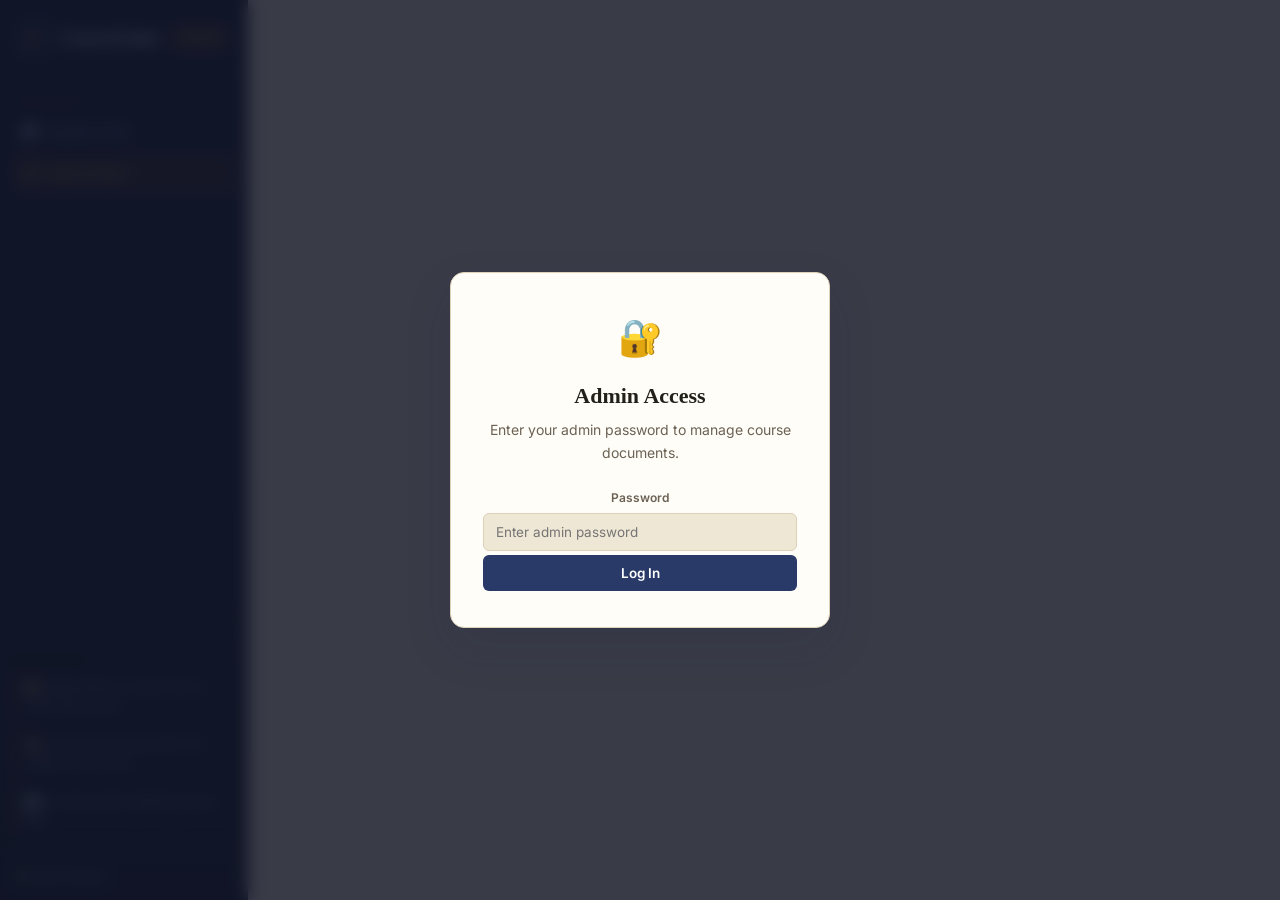
<file: frontend/admin.html>
<!doctype html>
<html lang="en">
  <head>
    <meta charset="UTF-8" />
    <meta name="viewport" content="width=device-width, initial-scale=1.0" />
    <title>CourseGenie — Admin</title>
    <script>
      window.APP_CONFIG = {
        BACKEND_URL: "https://ihelp-backend-tkte.onrender.com",
      };
    </script>
    <link rel="preconnect" href="https://fonts.googleapis.com" />
    <link rel="preconnect" href="https://fonts.gstatic.com" crossorigin />
    <link
      href="https://fonts.googleapis.com/css2?family=Inter:wght@400;500;600;700&display=swap"
      rel="stylesheet"
    />
    <link rel="stylesheet" href="css/style.css" />
  </head>
  <body class="admin-page">
    <!-- ── SIDEBAR ────────────────────────────────────────────────── -->
    <aside class="sidebar">
      <div class="sidebar-header">
        <div class="logo">
          <span class="logo-icon">🎓</span>
          <span class="logo-text">CourseGenie</span>
        </div>
        <div class="iitm-badge">IITM BS</div>
      </div>

      <div class="sidebar-section">
        <div class="sidebar-label">Navigation</div>
        <a href="/" class="sidebar-link">
          <svg
            xmlns="http://www.w3.org/2000/svg"
            width="16"
            height="16"
            fill="currentColor"
            viewBox="0 0 16 16"
          >
            <path
              d="M0 2a2 2 0 0 1 2-2h12a2 2 0 0 1 2 2v8a2 2 0 0 1-2 2H4.414a1 1 0 0 0-.707.293L.854 15.146A.5.5 0 0 1 0 14.793z"
            />
          </svg>
          Student Chat
        </a>
        <a href="/admin" class="sidebar-link active">
          <svg
            xmlns="http://www.w3.org/2000/svg"
            width="16"
            height="16"
            fill="currentColor"
            viewBox="0 0 16 16"
          >
            <path
              d="M8 4.754a3.246 3.246 0 1 0 0 6.492 3.246 3.246 0 0 0 0-6.492M5.754 8a2.246 2.246 0 1 1 4.492 0 2.246 2.246 0 0 1-4.492 0"
            />
            <path
              d="M9.796 1.343c-.527-1.79-3.065-1.79-3.592 0l-.094.319a.873.873 0 0 1-1.255.52l-.292-.16c-1.64-.892-3.433.902-2.54 2.541l.159.292a.873.873 0 0 1-.52 1.255l-.319.094c-1.79.527-1.79 3.065 0 3.592l.319.094a.873.873 0 0 1 .52 1.255l-.16.292c-.892 1.64.901 3.434 2.541 2.54l.292-.159a.873.873 0 0 1 1.255.52l.094.319c.527 1.79 3.065 1.79 3.592 0l.094-.319a.873.873 0 0 1 1.255-.52l.292.16c1.64.892 3.433-.902 2.54-2.541l-.159-.292a.873.873 0 0 1 .52-1.255l.319-.094c1.79-.527 1.79-3.065 0-3.592l-.319-.094a.873.873 0 0 1-.52-1.255l.16-.292c.893-1.64-.902-3.433-2.541-2.54l-.292.159a.873.873 0 0 1-1.255-.52zm-2.633.283c.246-.835 1.428-.835 1.674 0l.094.319a1.873 1.873 0 0 0 2.693 1.115l.291-.16c.764-.415 1.6.42 1.184 1.185l-.159.292a1.873 1.873 0 0 0 1.116 2.692l.318.094c.835.246.835 1.428 0 1.674l-.319.094a1.873 1.873 0 0 0-1.115 2.693l.16.291c.415.764-.42 1.6-1.185 1.184l-.291-.159a1.873 1.873 0 0 0-2.693 1.116l-.094.318c-.246.835-1.428.835-1.674 0l-.094-.319a1.873 1.873 0 0 0-2.692-1.115l-.292.16c-.764.415-1.6-.42-1.184-1.185l.159-.291A1.873 1.873 0 0 0 1.945 8.93l-.319-.094c-.835-.246-.835-1.428 0-1.674l.319-.094A1.873 1.873 0 0 0 3.06 4.377l-.16-.292c-.415-.764.42-1.6 1.185-1.184l.292.159a1.873 1.873 0 0 0 2.692-1.115z"
            />
          </svg>
          Admin Panel
        </a>
      </div>

      <div class="sidebar-section sidebar-tips">
        <div class="sidebar-label">Admin Tips</div>
        <div class="tip-item">
          📁 Upload PDFs or paste links to index documents
        </div>
        <div class="tip-item">
          🏷️ Use "Force course name" for single-course docs
        </div>
        <div class="tip-item">🔄 Re-index after updating source files</div>
      </div>

      <div class="sidebar-footer">
        <div class="status-dot online"></div>
        <span>Admin Mode</span>
      </div>
    </aside>

    <!-- ── MAIN CONTENT ───────────────────────────────────────────── -->
    <main class="admin-main">
      <!-- ── LOGIN WALL ─────────────────────────────────────────────────────────── -->
      <div class="admin-login-overlay" id="loginOverlay">
        <div class="login-card">
          <div class="login-icon">🔐</div>
          <h2>Admin Access</h2>
          <p>Enter your admin password to manage course documents.</p>
          <div class="field">
            <label>Password</label>
            <input
              type="password"
              id="adminPassword"
              placeholder="Enter admin password"
              autocomplete="current-password"
            />
          </div>
          <button id="loginBtn" class="btn-primary btn-full">Log In</button>
          <div id="loginError" class="error-msg hidden"></div>
        </div>
      </div>

      <!-- ── ADMIN CONTENT ──────────────────────────────────────────────────────── -->
      <div id="adminContent" class="hidden">
        <div class="admin-header">
          <div>
            <h1 class="admin-title">Document Manager</h1>
            <p class="admin-subtitle">
              Upload and manage course documents for the AI assistant
            </p>
          </div>
          <button class="btn-ghost" id="logoutBtn">Log out</button>
        </div>

        <!-- Stats row -->
        <div class="stats-row" id="statsRow">
          <div class="stat-card">
            <div class="stat-value" id="statSources">—</div>
            <div class="stat-label">Sources indexed</div>
          </div>
          <div class="stat-card">
            <div class="stat-value" id="statChunks">—</div>
            <div class="stat-label">Total chunks</div>
          </div>
          <div class="stat-card">
            <div class="stat-value" id="statCourses">—</div>
            <div class="stat-label">Courses detected</div>
          </div>
        </div>

        <!-- Upload PDF -->
        <div class="admin-card">
          <div class="card-header">
            <div class="card-icon">📄</div>
            <div>
              <h3>Upload PDF</h3>
              <p>Upload a grading document, handbook, or policy PDF</p>
            </div>
          </div>

          <div class="drop-zone" id="dropZone">
            <div class="drop-zone-icon">📁</div>
            <div class="drop-zone-text">
              Drag & drop a PDF here, or <span class="link-text">browse</span>
            </div>
            <input type="file" id="pdfFile" accept="application/pdf" hidden />
            <div id="selectedFileName" class="selected-file hidden"></div>
          </div>

          <div class="form-grid">
            <div class="field">
              <label
                >Source name
                <span class="optional"
                  >(leave blank to use filename)</span
                ></label
              >
              <input
                type="text"
                id="pdfSourceName"
                placeholder="e.g. Grading Document 2026"
              />
            </div>
            <div class="field">
              <label>Topic tag <span class="optional">(optional)</span></label>
              <input
                type="text"
                id="pdfTopic"
                placeholder="grading / deadlines / handbook"
              />
            </div>
            <div class="field full-width">
              <label
                >Force single course name
                <span class="optional"
                  >(leave blank to auto-detect multiple courses)</span
                ></label
              >
              <input
                type="text"
                id="pdfCourseName"
                placeholder="e.g. Business Analytics (Diploma in DS)"
              />
            </div>
          </div>

          <div class="card-actions">
            <button id="uploadPdfBtn" class="btn-primary">
              <svg
                xmlns="http://www.w3.org/2000/svg"
                width="16"
                height="16"
                fill="currentColor"
                viewBox="0 0 16 16"
              >
                <path
                  d="M.5 9.9a.5.5 0 0 1 .5.5v2.5a1 1 0 0 0 1 1h12a1 1 0 0 0 1-1v-2.5a.5.5 0 0 1 1 0v2.5a2 2 0 0 1-2 2H2a2 2 0 0 1-2-2v-2.5a.5.5 0 0 1 .5-.5"
                />
                <path
                  d="M7.646 1.146a.5.5 0 0 1 .708 0l3 3a.5.5 0 0 1-.708.708L8.5 2.707V11.5a.5.5 0 0 1-1 0V2.707L5.354 4.854a.5.5 0 1 1-.708-.708z"
                />
              </svg>
              Upload & Index
            </button>
            <div id="uploadProgress" class="progress-bar hidden">
              <div class="progress-fill" id="uploadProgressFill"></div>
            </div>
          </div>
          <div id="uploadStatus" class="status-toast hidden"></div>
        </div>

        <!-- Add Link -->
        <div class="admin-card">
          <div class="card-header">
            <div class="card-icon">🔗</div>
            <div>
              <h3>Add Link</h3>
              <p>Index a PDF URL or webpage directly</p>
            </div>
          </div>

          <div class="form-grid">
            <div class="field full-width">
              <label>URL</label>
              <input type="url" id="linkUrl" placeholder="https://..." />
            </div>
            <div class="field">
              <label>Content type</label>
              <select id="linkType">
                <option value="webpage">Webpage</option>
                <option value="pdf">Direct PDF link</option>
              </select>
            </div>
            <div class="field">
              <label
                >Source name <span class="optional">(optional)</span></label
              >
              <input
                type="text"
                id="linkSourceName"
                placeholder="e.g. Course Handbook"
              />
            </div>
            <div class="field">
              <label>Topic tag <span class="optional">(optional)</span></label>
              <input type="text" id="linkTopic" placeholder="grading" />
            </div>
            <div class="field full-width">
              <label
                >Force course name
                <span class="optional">(optional)</span></label
              >
              <input
                type="text"
                id="linkCourseName"
                placeholder="leave blank to auto-detect"
              />
            </div>
          </div>

          <div class="card-actions">
            <button id="addLinkBtn" class="btn-primary">
              <svg
                xmlns="http://www.w3.org/2000/svg"
                width="16"
                height="16"
                fill="currentColor"
                viewBox="0 0 16 16"
              >
                <path
                  d="M6.354 5.5H4a3 3 0 0 0 0 6h3a3 3 0 0 0 2.83-4H9q-.13 0-.25.031A2 2 0 0 1 7 9H4a2 2 0 1 1 0-4h1.535c.218-.376.495-.714.82-1z"
                />
                <path
                  d="M9 5.5a3 3 0 0 0-2.83 4h1.098A2 2 0 0 1 9 6.5h3a2 2 0 1 1 0 4h-1.535a4 4 0 0 1-.82 1H12a3 3 0 1 0 0-6z"
                />
              </svg>
              Fetch & Index
            </button>
          </div>
          <div id="linkStatus" class="status-toast hidden"></div>
        </div>

        <!-- Sources table -->
        <div class="admin-card">
          <div class="card-header">
            <div class="card-icon">📚</div>
            <div>
              <h3>Indexed Sources</h3>
              <p>All documents currently available to the chatbot</p>
            </div>
            <button class="btn-ghost btn-sm" id="refreshSourcesBtn">
              ↻ Refresh
            </button>
          </div>

          <div id="sourcesContainer">
            <div class="empty-state" id="sourcesEmpty">
              <div class="empty-icon">📭</div>
              <div>No documents indexed yet</div>
              <div class="empty-sub">
                Upload a PDF or add a link above to get started
              </div>
            </div>
            <table
              class="sources-table"
              id="sourcesTable"
              style="display: none"
            >
              <thead>
                <tr>
                  <th>Source</th>
                  <th>Type</th>
                  <th>Course(s)</th>
                  <th>Chunks</th>
                  <th>Last Indexed</th>
                  <th></th>
                </tr>
              </thead>
              <tbody id="sourcesTableBody"></tbody>
            </table>
          </div>
          <div id="sourcesStatus" class="status-toast hidden"></div>
        </div>
      </div>
      <!-- /adminContent -->
    </main>

    <!-- Toast notifications container -->
    <div id="toastContainer" class="toast-container"></div>

    <script src="js/admin.js"></script>
  </body>
</html>
</file>
<file: frontend/css/style.css>
/* ── Design tokens ────────────────────────────────────────────────────────── */
:root {
  --paper: #f6f1e6;
  --paper-2: #fffdf7;
  --sidebar: #1b2440;
  --sidebar-2: #232f54;
  --panel: rgba(255, 253, 247, 0.86);
  --panel-2: #efe7d5;
  --rule: #ddd2b8;
  --rule-2: #e8ded0;

  --ink: #23201a;
  --ink-dim: #6b6154;
  --ink-faint: #a89c85;
  --ink-on-dark: #eef1fb;
  --ink-on-dark-dim: #9aa3c4;

  --navy: #2a3a68;
  --navy-2: #3c4f85;
  --navy-glow: rgba(42, 58, 104, 0.22);
  --navy-dim: rgba(42, 58, 104, 0.08);

  --marigold: #c17d24;
  --marigold-dim: rgba(193, 125, 36, 0.12);

  --success: #3f7d52;
  --warn: #c17d24;
  --danger: #ad4438;
  --info: #3a6ea5;

  --success-bg: rgba(63, 125, 82, 0.1);
  --warn-bg: rgba(193, 125, 36, 0.1);
  --danger-bg: rgba(173, 68, 56, 0.1);

  --radius-sm: 6px;
  --radius: 10px;
  --radius-lg: 14px;

  --shadow: 0 20px 48px rgba(27, 36, 64, 0.12);
  --shadow-sm: 0 6px 18px rgba(27, 36, 64, 0.08);

  --serif: "Fraunces", "Iowan Old Style", "Palatino Linotype", serif;
  --sans: "Inter", -apple-system, BlinkMacSystemFont, "Segoe UI", sans-serif;
}

/* ── Reset ────────────────────────────────────────────────────────────────── */
*,
*::before,
*::after {
  box-sizing: border-box;
  margin: 0;
  padding: 0;
}

html,
body {
  height: 100%;
  font-family: var(--sans);
  background:
    radial-gradient(
      circle at 92% -4%,
      rgba(42, 58, 104, 0.07),
      transparent 32%
    ),
    radial-gradient(
      circle at 4% 100%,
      rgba(193, 125, 36, 0.06),
      transparent 34%
    ),
    linear-gradient(160deg, #f8f4ea 0%, #f6f1e6 55%, #f2ecdb 100%);
  color: var(--ink);
  font-size: 14px;
  line-height: 1.6;
  -webkit-font-smoothing: antialiased;
}

body {
  display: flex;
  height: 100vh;
  overflow: hidden;
}

/* ── Sidebar ──────────────────────────────────────────────────────────────── */
.sidebar {
  width: 248px;
  min-width: 248px;
  background: var(--sidebar);
  background-image: linear-gradient(180deg, var(--sidebar) 0%, #182036 100%);
  border-right: 1px solid rgba(0, 0, 0, 0.25);
  display: flex;
  flex-direction: column;
  padding: 0;
  z-index: 100;
  transition:
    transform 0.2s ease,
    width 0.2s ease;
  overflow: hidden;
}

.sidebar-header {
  padding: 22px 18px 18px;
  border-bottom: 1px solid rgba(255, 255, 255, 0.08);
  display: flex;
  align-items: center;
  justify-content: space-between;
  gap: 10px;
}

.logo {
  display: flex;
  align-items: center;
  gap: 10px;
}

.logo-icon {
  width: 32px;
  height: 32px;
  flex-shrink: 0;
  display: grid;
  place-items: center;
  border: 1.5px solid rgba(238, 241, 251, 0.35);
  border-radius: var(--radius-sm);
  font-family: var(--serif);
  font-weight: 600;
  font-size: 13px;
  letter-spacing: 0.01em;
  color: var(--ink-on-dark);
  background: rgba(238, 241, 251, 0.06);
}

.logo-text {
  font-family: var(--serif);
  font-weight: 600;
  font-size: 18px;
  letter-spacing: -0.01em;
  color: var(--ink-on-dark);
}

.iitm-badge {
  font-size: 10.5px;
  font-weight: 600;
  padding: 3px 9px;
  border-radius: 20px;
  background: rgba(193, 125, 36, 0.18);
  color: #e2ae6c;
  border: 1px solid rgba(193, 125, 36, 0.35);
  letter-spacing: 0.03em;
  white-space: nowrap;
}

.sidebar-section {
  padding: 18px 12px 8px;
  flex: 1;
}

.sidebar-link {
  display: flex;
  align-items: center;
  gap: 10px;
  padding: 9px 10px;
  border-radius: var(--radius-sm);
  color: var(--ink-on-dark-dim);
  text-decoration: none;
  font-size: 13px;
  font-weight: 500;
  transition: all 0.15s;
  margin-bottom: 2px;
}

.sidebar-link:hover {
  background: rgba(255, 255, 255, 0.06);
  color: var(--ink-on-dark);
}

.sidebar-link.active {
  background: rgba(193, 125, 36, 0.16);
  color: #e2ae6c;
}

.sidebar-new-chat {
  width: 100%;
  display: flex;
  align-items: center;
  gap: 10px;
  margin-top: 8px;
  padding: 9px 10px;
  border: 1px solid var(--marigold);
  border-radius: var(--radius-sm);
  background: var(--marigold);
  color: #fffaf0;
  cursor: pointer;
  font: inherit;
  font-size: 13px;
  font-weight: 600;
  text-align: left;
  transition: all 0.15s;
}

.sidebar-new-chat:hover {
  background: #a9681e;
  border-color: #a9681e;
  transform: translateY(-1px);
}

.sidebar-tips {
  border-top: 1px solid rgba(255, 255, 255, 0.08);
  margin-top: auto;
  flex: 0;
  padding-top: 16px;
}

.sidebar-history {
  flex: 0 1 240px;
  min-height: 150px;
  overflow: hidden;
  padding-top: 16px;
}

.history-heading {
  display: flex;
  align-items: center;
  justify-content: space-between;
}

.history-list {
  display: flex;
  flex-direction: column;
  gap: 3px;
  max-height: 190px;
  overflow-y: auto;
}

.history-item {
  width: 100%;
  display: flex;
  align-items: center;
  gap: 8px;
  padding: 8px 7px;
  border: 1px solid transparent;
  border-radius: 5px;
  background: transparent;
  color: var(--ink-on-dark-dim);
  cursor: pointer;
  font: inherit;
  font-size: 11.5px;
  text-align: left;
}

.history-item:hover,
.history-item.active {
  background: rgba(255, 255, 255, 0.07);
  border-color: rgba(255, 255, 255, 0.08);
  color: var(--ink-on-dark);
}

.history-item-title {
  display: block;
  min-width: 0;
  overflow: hidden;
  text-overflow: ellipsis;
  white-space: nowrap;
}

.history-item-count {
  color: var(--ink-faint);
  font-size: 10px;
}

.history-empty {
  padding: 4px 6px;
  color: var(--ink-on-dark-dim);
  font-size: 11px;
  line-height: 1.4;
}

.tip-item {
  font-size: 12px;
  color: var(--ink-on-dark-dim);
  padding: 6px 6px;
  line-height: 1.55;
  margin-bottom: 2px;
  border-left: 2px solid rgba(193, 125, 36, 0.4);
  padding-left: 10px;
  margin-bottom: 8px;
}

.sidebar-footer {
  padding: 14px 18px;
  border-top: 1px solid rgba(255, 255, 255, 0.08);
  display: flex;
  align-items: center;
  gap: 8px;
  font-size: 12px;
  color: var(--ink-on-dark-dim);
}

.status-dot {
  width: 7px;
  height: 7px;
  border-radius: 50%;
  background: var(--ink-on-dark-dim);
  flex-shrink: 0;
}

.status-dot.online {
  background: #5fbf82;
  box-shadow: 0 0 6px #5fbf82;
}
.status-dot.offline {
  background: #d9776a;
}
.status-dot.loading {
  background: #e2ae6c;
  animation: pulse 1.2s infinite;
}

/* ── Chat main ────────────────────────────────────────────────────────────── */
.chat-main {
  flex: 1;
  display: flex;
  flex-direction: column;
  overflow: hidden;
  min-width: 0;
  background: transparent;
}

.chat-header {
  position: relative;
  padding: 36px clamp(24px, 7vw, 104px) 32px;
  border-bottom: 1px solid var(--rule);
  display: block;
  gap: 12px;
  background:
    radial-gradient(
      circle at 95% 10%,
      rgba(186, 211, 184, 0.28),
      transparent 28%
    ),
    rgba(255, 253, 247, 0.58);
  flex-shrink: 0;
  transition: padding 0.24s ease;
}

.chat-header.compact {
  padding-top: 16px;
  padding-bottom: 16px;
}

.chat-header.compact .chat-header-info {
  max-height: 0;
  opacity: 0;
  overflow: hidden;
  pointer-events: none;
}

.chat-header.compact .sidebar-toggle {
  top: 7px;
}

.sidebar-toggle {
  position: absolute;
  top: 32px;
  left: 0;
  width: 30px;
  height: 34px;
  justify-content: center;
  background: rgba(255, 253, 247, 0.9);
  border: 1px solid var(--rule);
  border-left: 0;
  border-radius: 0 var(--radius-sm) var(--radius-sm) 0;
  color: var(--ink-dim);
  cursor: pointer;
  padding: 0;
  display: flex;
  align-items: center;
  z-index: 2;
  transition:
    color 0.15s,
    background 0.15s,
    border-color 0.15s,
    box-shadow 0.15s;
}

.sidebar-chevron {
  display: block;
  font-family: Georgia, serif;
  font-size: 25px;
  font-weight: 400;
  line-height: 1;
  transform: translateY(-1px);
}

.sidebar-toggle:hover {
  color: var(--ink);
  background: var(--panel-2);
  border-color: var(--navy-2);
  box-shadow: 0 4px 12px rgba(27, 36, 64, 0.1);
}

.sidebar.collapsed {
  width: 0;
  min-width: 0;
  transform: translateX(-100%);
  border-right-width: 0;
}

.chat-header-info {
  display: flex;
  flex-direction: column;
  align-items: flex-start;
  max-width: 820px;
  padding-left: 38px;
  max-height: 130px;
  opacity: 1;
  overflow: hidden;
  transition:
    max-height 0.24s ease,
    opacity 0.18s ease;
}

.hero-eyebrow {
  color: var(--marigold);
  font-size: 12px;
  font-weight: 700;
  letter-spacing: 0.16em;
  line-height: 1.2;
  text-transform: uppercase;
  margin-bottom: 11px;
}

.chat-header-title {
  font-family: var(--serif);
  font-weight: 500;
  font-size: clamp(44px, 5.4vw, 70px);
  line-height: 0.98;
  letter-spacing: -0.04em;
  color: var(--ink);
  margin: 0 0 12px;
}
.chat-header-sub {
  max-width: 470px;
  font-size: 12px;
  color: var(--ink-dim);
  line-height: 1.55;
}

/* Messages */
.chat-messages {
  flex: 1;
  overflow-y: auto;
  padding: 34px clamp(24px, 7vw, 104px);
  display: flex;
  flex-direction: column;
  gap: 20px;
  scroll-behavior: smooth;
}

.chat-messages::-webkit-scrollbar {
  width: 6px;
}
.chat-messages::-webkit-scrollbar-track {
  background: transparent;
}
.chat-messages::-webkit-scrollbar-thumb {
  background: var(--rule);
  border-radius: 3px;
}

.msg-row {
  display: flex;
  gap: 12px;
  max-width: 800px;
  animation: msgIn 0.2s ease-out;
}

.msg-row.user {
  flex-direction: row-reverse;
  align-self: flex-end;
}
.msg-row.bot {
  align-self: flex-start;
}

.msg-row > div {
  min-width: 0;
  max-width: calc(100% - 44px);
}

@keyframes msgIn {
  from {
    opacity: 0;
    transform: translateY(8px);
  }
  to {
    opacity: 1;
    transform: translateY(0);
  }
}

.msg-avatar {
  width: 32px;
  height: 32px;
  border-radius: 8px;
  flex-shrink: 0;
  display: flex;
  align-items: center;
  justify-content: center;
  font-size: 15px;
  margin-top: 2px;
}

.msg-row.user .msg-avatar {
  background: var(--navy);
  border: 1px solid var(--navy);
  color: #fff;
}

.msg-row.bot .msg-avatar {
  background: #e7dfc9;
  border: 1px solid var(--rule);
  color: var(--navy);
}

.msg-bubble {
  max-width: 100%;
  padding: 13px 16px;
  border-radius: 8px;
  line-height: 1.65;
  font-size: 14px;
  position: relative;
  overflow-wrap: anywhere;
  word-break: break-word;
}

.msg-row.user .msg-bubble {
  background: var(--navy);
  border: 1px solid var(--navy);
  border-top-right-radius: 3px;
  color: #f2f4fb;
}

.msg-row.bot .msg-bubble {
  background: var(--panel);
  border: 1px solid var(--rule);
  border-top-left-radius: 3px;
  color: var(--ink);
}

/* Markdown inside bot bubbles */
.msg-bubble h1,
.msg-bubble h2,
.msg-bubble h3 {
  font-family: var(--serif);
  font-size: 15.5px;
  font-weight: 600;
  margin: 12px 0 6px;
  color: var(--ink);
}

.msg-bubble h1:first-child,
.msg-bubble h2:first-child,
.msg-bubble h3:first-child {
  margin-top: 0;
}

.msg-bubble p {
  margin-bottom: 10px;
}
.msg-bubble p:last-child {
  margin-bottom: 0;
}

.msg-bubble ul,
.msg-bubble ol {
  padding-left: 20px;
  margin-bottom: 10px;
}

.msg-bubble li {
  margin-bottom: 4px;
}

.msg-row.bot .msg-bubble strong {
  color: var(--navy);
  font-weight: 700;
}
.msg-row.user .msg-bubble strong {
  color: #fff;
  font-weight: 700;
}
.msg-bubble em {
  color: var(--ink-dim);
}
.msg-row.user .msg-bubble em {
  color: #cfd6ea;
}

.msg-bubble code {
  background: var(--panel-2);
  border: 1px solid var(--rule);
  border-radius: 4px;
  padding: 1px 6px;
  font-family: "JetBrains Mono", "Fira Code", "Consolas", monospace;
  font-size: 12.5px;
  color: var(--navy-2);
}

.msg-bubble pre {
  background: var(--panel-2);
  border: 1px solid var(--rule);
  border-radius: var(--radius-sm);
  padding: 12px;
  overflow-x: auto;
  margin: 10px 0;
}

.msg-bubble pre code {
  background: none;
  border: none;
  padding: 0;
  font-size: 13px;
  color: var(--ink);
}

.msg-bubble blockquote {
  border-left: 3px solid var(--marigold);
  padding-left: 12px;
  margin: 8px 0;
  color: var(--ink-dim);
  font-style: italic;
}

.msg-bubble a {
  color: var(--info);
  text-decoration: underline;
}
.msg-row.user .msg-bubble a {
  color: #cfe0f6;
}
.msg-bubble a:hover {
  color: var(--navy-2);
}

.msg-bubble hr {
  border: none;
  border-top: 1px solid var(--rule);
  margin: 12px 0;
}

.msg-bubble mjx-container {
  max-width: 100%;
  overflow-x: auto;
  overflow-y: hidden;
  padding: 2px 0;
}

.markdown-body {
  min-width: 0;
  overflow-wrap: anywhere;
}

/* Source badge — editorial label rather than a filled pill */
.source-badge {
  display: inline-flex;
  align-items: center;
  gap: 6px;
  font-size: 11px;
  font-weight: 600;
  padding: 0 0 4px;
  margin-bottom: 10px;
  border-bottom: 1px solid var(--rule-2);
  width: 100%;
}

.source-badge::before {
  content: "";
  width: 6px;
  height: 6px;
  border-radius: 50%;
  flex-shrink: 0;
}

.source-badge.docs {
  color: var(--success);
}
.source-badge.docs::before {
  background: var(--success);
}
.source-badge.web {
  color: var(--info);
}
.source-badge.web::before {
  background: var(--info);
}
.source-badge.external {
  color: var(--danger);
}
.source-badge.external::before {
  background: var(--danger);
}
.source-badge.greet {
  color: var(--marigold);
}
.source-badge.greet::before {
  background: var(--marigold);
}
.source-badge.err {
  color: var(--danger);
}
.source-badge.err::before {
  background: var(--danger);
}
.source-badge.fallback {
  color: var(--warn);
}
.source-badge.fallback::before {
  background: var(--warn);
}

/* Citations */
.citations-block {
  margin-top: 14px;
  border-top: 1px solid var(--rule-2);
  padding-top: 12px;
}

.citations-toggle {
  background: none;
  border: none;
  color: var(--ink-dim);
  font-size: 12px;
  cursor: pointer;
  display: flex;
  align-items: center;
  gap: 5px;
  padding: 0;
  font-family: inherit;
  font-weight: 500;
  transition: color 0.15s;
}

.citations-toggle:hover {
  color: var(--ink);
}
.citations-toggle .arrow {
  transition: transform 0.2s;
}
.citations-toggle.open .arrow {
  transform: rotate(180deg);
}

.citations-list {
  margin-top: 10px;
  display: flex;
  flex-direction: column;
  gap: 8px;
}

.follow-up-block {
  margin-top: 14px;
  padding-top: 12px;
  border-top: 1px solid var(--rule-2);
}

.follow-up-label {
  margin-bottom: 8px;
  color: var(--ink-faint);
  font-size: 10px;
  font-weight: 700;
  letter-spacing: 0.08em;
  text-transform: uppercase;
}

.follow-up-list {
  display: flex;
  flex-wrap: wrap;
  gap: 6px;
}

.follow-up-btn {
  padding: 6px 9px;
  border: 1px solid var(--rule);
  border-radius: 5px;
  background: var(--paper-2);
  color: var(--navy-2);
  cursor: pointer;
  font: inherit;
  font-size: 11.5px;
  text-align: left;
  transition: all 0.15s;
}

.follow-up-btn:hover {
  border-color: var(--navy-2);
  background: var(--navy-dim);
}

.citation-item {
  background: var(--paper-2);
  border: 1px solid var(--rule-2);
  border-left: 2px solid var(--marigold);
  border-radius: 0 var(--radius-sm) var(--radius-sm) 0;
  padding: 10px 12px;
  font-size: 12.5px;
}

.citation-source {
  font-weight: 700;
  color: var(--navy-2);
  margin-bottom: 3px;
  font-size: 12px;
}

.citation-meta {
  color: var(--ink-faint);
  font-size: 11px;
  margin-bottom: 5px;
}

.citation-excerpt {
  color: var(--ink-dim);
  line-height: 1.5;
  font-size: 12px;
}

/* Timestamp */
.msg-timestamp {
  font-size: 10px;
  color: var(--ink-faint);
  margin-top: 5px;
  text-align: right;
}

.msg-row.bot .msg-timestamp {
  text-align: left;
}

/* Typing indicator */
.typing-indicator {
  display: flex;
  align-items: center;
  gap: 4px;
  padding: 14px 16px;
  background: var(--panel);
  border: 1px solid var(--rule);
  border-radius: 8px;
  border-top-left-radius: 3px;
}

.typing-dot {
  width: 6px;
  height: 6px;
  border-radius: 50%;
  background: var(--navy);
  opacity: 0.55;
  animation: typingBounce 1.2s infinite ease-in-out;
}

.typing-dot:nth-child(2) {
  animation-delay: 0.2s;
}
.typing-dot:nth-child(3) {
  animation-delay: 0.4s;
}

@keyframes typingBounce {
  0%,
  60%,
  100% {
    transform: translateY(0);
    opacity: 0.4;
  }
  30% {
    transform: translateY(-5px);
    opacity: 1;
  }
}

/* Welcome state */
.welcome-state {
  display: flex;
  flex-direction: column;
  align-items: center;
  justify-content: flex-start;
  text-align: center;
  padding: 42px 20px 24px;
  flex: 1;
  gap: 12px;
}

.welcome-icon {
  width: 52px;
  height: 52px;
  display: grid;
  place-items: center;
  border: 1.5px solid var(--rule);
  border-radius: var(--radius);
  background: var(--paper-2);
  font-family: var(--serif);
  font-weight: 600;
  font-size: 19px;
  color: var(--navy);
  box-shadow: var(--shadow-sm);
}

.welcome-title {
  font-family: var(--serif);
  font-weight: 600;
  color: var(--ink);
  font-size: clamp(21px, 2.2vw, 27px);
  letter-spacing: -0.01em;
  max-width: 460px;
}
.welcome-sub {
  color: var(--ink-dim);
  max-width: 400px;
  font-size: 13px;
  line-height: 1.7;
}

.suggestion-chips {
  display: flex;
  flex-wrap: wrap;
  gap: 8px;
  justify-content: center;
  margin-top: 6px;
  max-width: 520px;
}

.chip {
  padding: 8px 15px;
  background: var(--paper-2);
  border: 1px solid var(--rule);
  border-radius: var(--radius-sm);
  font-size: 12.5px;
  color: var(--ink-dim);
  cursor: pointer;
  transition: all 0.15s;
  font-family: inherit;
}

.chip:hover {
  background: var(--navy-dim);
  border-color: var(--navy-2);
  color: var(--navy);
}

/* ── Input bar ────────────────────────────────────────────────────────────── */
.chat-input-bar {
  padding: 14px 24px 18px;
  border-top: 1px solid var(--rule);
  background: var(--paper-2);
  flex-shrink: 0;
}

.input-wrapper {
  display: flex;
  align-items: flex-end;
  gap: 10px;
  background: var(--panel);
  border: 1px solid var(--rule);
  border-radius: var(--radius);
  padding: 11px 11px 11px 15px;
  transition:
    border-color 0.15s,
    box-shadow 0.15s;
  box-shadow: 0 10px 26px rgba(27, 36, 64, 0.06);
}

.input-wrapper:focus-within {
  border-color: var(--navy);
  box-shadow: 0 0 0 3px var(--navy-glow);
}

#questionInput {
  flex: 1;
  background: none;
  border: none;
  outline: none;
  color: var(--ink);
  font-family: inherit;
  font-size: 14px;
  line-height: 1.5;
  resize: none;
  max-height: 140px;
  overflow-y: auto;
  padding: 0;
}

#questionInput::placeholder {
  color: var(--ink-faint);
}

.send-btn {
  width: 36px;
  height: 36px;
  border-radius: 7px;
  background: var(--navy);
  border: none;
  color: white;
  cursor: pointer;
  display: flex;
  align-items: center;
  justify-content: center;
  flex-shrink: 0;
  transition:
    background 0.15s,
    transform 0.1s;
}

.send-btn:hover {
  background: var(--navy-2);
}
.send-btn:active {
  transform: scale(0.95);
}
.send-btn:disabled {
  opacity: 0.4;
  cursor: not-allowed;
  transform: none;
}

.input-hint {
  font-size: 11px;
  color: var(--ink-faint);
  margin-top: 8px;
  text-align: center;
}

kbd {
  background: var(--panel-2);
  border: 1px solid var(--rule);
  border-radius: 3px;
  padding: 1px 5px;
  font-size: 10px;
  font-family: inherit;
}

/* ── Admin page ───────────────────────────────────────────────────────────── */
.admin-page {
  overflow: hidden;
}

.admin-main {
  flex: 1;
  overflow-y: auto;
  background: var(--paper);
  min-width: 0;
}

.admin-main::-webkit-scrollbar {
  width: 6px;
}
.admin-main::-webkit-scrollbar-track {
  background: transparent;
}
.admin-main::-webkit-scrollbar-thumb {
  background: var(--rule);
  border-radius: 3px;
}

/* Login overlay */
.admin-login-overlay {
  position: fixed;
  inset: 0;
  background: rgba(15, 19, 36, 0.82);
  backdrop-filter: blur(8px);
  display: flex;
  align-items: center;
  justify-content: center;
  z-index: 200;
}

.login-card {
  background: var(--paper-2);
  border: 1px solid var(--rule);
  border-radius: var(--radius-lg);
  padding: 36px 32px;
  width: 100%;
  max-width: 380px;
  box-shadow: var(--shadow);
  text-align: center;
}

.login-icon {
  font-size: 36px;
  margin-bottom: 12px;
}
.login-card h2 {
  font-family: var(--serif);
  font-size: 22px;
  font-weight: 600;
  margin-bottom: 6px;
}
.login-card p {
  color: var(--ink-dim);
  margin-bottom: 24px;
  font-size: 14px;
}

.error-msg {
  margin-top: 12px;
  color: var(--danger);
  font-size: 13px;
  background: var(--danger-bg);
  padding: 8px 12px;
  border-radius: var(--radius-sm);
}

/* Admin content */
#adminContent {
  padding: 30px 34px 60px;
  max-width: 900px;
}

#sourcesContainer {
  max-width: 100%;
  overflow-x: auto;
  overscroll-behavior-x: contain;
}

.admin-header {
  display: flex;
  align-items: flex-start;
  justify-content: space-between;
  margin-bottom: 24px;
}

.admin-title {
  font-family: var(--serif);
  font-size: 25px;
  font-weight: 600;
  margin-bottom: 4px;
}
.admin-subtitle {
  color: var(--ink-dim);
  font-size: 14px;
}

/* Stats */
.stats-row {
  display: grid;
  grid-template-columns: repeat(3, 1fr);
  gap: 14px;
  margin-bottom: 24px;
}

.stat-card {
  background: var(--paper-2);
  border: 1px solid var(--rule);
  border-radius: var(--radius);
  padding: 18px 20px;
  text-align: center;
}

.stat-value {
  font-family: var(--serif);
  font-size: 28px;
  font-weight: 600;
  color: var(--navy);
  line-height: 1;
  margin-bottom: 6px;
}

.stat-label {
  font-size: 12px;
  color: var(--ink-dim);
}

/* Admin card */
.admin-card {
  background: var(--paper-2);
  border: 1px solid var(--rule);
  border-radius: var(--radius-lg);
  padding: 24px;
  margin-bottom: 20px;
}

.card-header {
  display: flex;
  align-items: flex-start;
  gap: 14px;
  margin-bottom: 20px;
}

.card-icon {
  font-size: 22px;
  flex-shrink: 0;
  margin-top: 2px;
}
.card-header h3 {
  font-family: var(--serif);
  font-size: 16.5px;
  font-weight: 600;
  margin-bottom: 2px;
}
.card-header p {
  color: var(--ink-dim);
  font-size: 13px;
}
.card-header .btn-ghost {
  margin-left: auto;
}

/* Drop zone */
.drop-zone {
  border: 1.5px dashed var(--rule);
  border-radius: var(--radius);
  padding: 28px 20px;
  text-align: center;
  cursor: pointer;
  transition: all 0.2s;
  margin-bottom: 18px;
}

.drop-zone:hover,
.drop-zone.drag-over {
  border-color: var(--navy);
  background: var(--navy-dim);
}

.drop-zone-icon {
  font-size: 26px;
  margin-bottom: 8px;
}
.drop-zone-text {
  font-size: 13px;
  color: var(--ink-dim);
}
.link-text {
  color: var(--navy-2);
  cursor: pointer;
  text-decoration: underline;
}

.selected-file {
  margin-top: 10px;
  font-size: 13px;
  color: var(--success);
  font-weight: 500;
}

/* Form */
.form-grid {
  display: grid;
  grid-template-columns: 1fr 1fr;
  gap: 14px;
  margin-bottom: 18px;
}

.field {
  display: flex;
  flex-direction: column;
  gap: 6px;
}
.field.full-width {
  grid-column: span 2;
}

label {
  font-size: 12px;
  font-weight: 600;
  color: var(--ink-dim);
}

.optional {
  font-weight: 400;
}

input[type="text"],
input[type="password"],
input[type="url"],
textarea,
select {
  width: 100%;
  background: var(--panel-2);
  border: 1px solid var(--rule);
  border-radius: var(--radius-sm);
  padding: 10px 12px;
  color: var(--ink);
  font-size: 13.5px;
  font-family: inherit;
  transition:
    border-color 0.15s,
    box-shadow 0.15s;
}

input:focus,
textarea:focus,
select:focus {
  outline: none;
  border-color: var(--navy);
  box-shadow: 0 0 0 3px var(--navy-glow);
}

textarea {
  resize: vertical;
  min-height: 70px;
}

select {
  cursor: pointer;
}

/* Buttons */
.card-actions {
  display: flex;
  align-items: center;
  gap: 12px;
  flex-wrap: wrap;
}

.btn-primary {
  background: var(--navy);
  color: white;
  border: none;
  border-radius: var(--radius-sm);
  padding: 10px 20px;
  font-size: 13.5px;
  font-weight: 600;
  cursor: pointer;
  display: flex;
  align-items: center;
  gap: 8px;
  transition:
    background 0.15s,
    transform 0.1s;
  font-family: inherit;
  white-space: nowrap;
}

.btn-primary:hover {
  background: var(--navy-2);
}
.btn-primary:active {
  transform: scale(0.98);
}
.btn-primary:disabled {
  opacity: 0.5;
  cursor: not-allowed;
  transform: none;
}

.btn-full {
  width: 100%;
  justify-content: center;
  margin-top: 4px;
}

.btn-ghost {
  background: none;
  border: 1px solid var(--rule);
  color: var(--ink-dim);
  border-radius: var(--radius-sm);
  padding: 8px 14px;
  font-size: 13px;
  font-weight: 500;
  cursor: pointer;
  transition: all 0.15s;
  font-family: inherit;
}

.btn-ghost:hover {
  border-color: var(--ink-dim);
  color: var(--ink);
}

.btn-sm {
  padding: 6px 12px;
  font-size: 12px;
}

.btn-danger {
  background: transparent;
  border: 1px solid var(--danger);
  color: var(--danger);
  border-radius: var(--radius-sm);
  padding: 6px 12px;
  font-size: 12px;
  font-weight: 500;
  cursor: pointer;
  transition: all 0.15s;
  font-family: inherit;
}

.btn-danger:hover {
  background: var(--danger-bg);
}

/* Progress bar */
.progress-bar {
  flex: 1;
  height: 6px;
  background: var(--panel-2);
  border-radius: 3px;
  overflow: hidden;
}

.progress-fill {
  height: 100%;
  background: linear-gradient(90deg, var(--navy), var(--navy-2));
  border-radius: 3px;
  animation: progressPulse 1.5s ease-in-out infinite;
}

@keyframes progressPulse {
  0%,
  100% {
    opacity: 1;
  }
  50% {
    opacity: 0.6;
  }
}

/* Status toast (inline) */
.status-toast {
  margin-top: 12px;
  padding: 10px 14px;
  border-radius: var(--radius-sm);
  font-size: 13px;
  font-weight: 500;
  display: flex;
  align-items: center;
  gap: 8px;
}

.status-toast.success {
  background: var(--success-bg);
  color: var(--success);
  border: 1px solid rgba(63, 125, 82, 0.25);
}
.status-toast.error {
  background: var(--danger-bg);
  color: var(--danger);
  border: 1px solid rgba(173, 68, 56, 0.25);
}
.status-toast.info {
  background: rgba(58, 110, 165, 0.1);
  color: var(--info);
  border: 1px solid rgba(58, 110, 165, 0.25);
}

/* Sources table */
.sources-table {
  width: 100%;
  min-width: 720px;
  border-collapse: collapse;
  font-size: 13px;
}

.sources-table th {
  text-align: left;
  padding: 10px 12px;
  border-bottom: 1px solid var(--rule);
  color: var(--ink-faint);
  font-size: 11px;
  font-weight: 700;
}

.sources-table td {
  padding: 12px;
  border-bottom: 1px solid var(--rule-2);
  vertical-align: top;
}

.sources-table tr:last-child td {
  border-bottom: none;
}
.sources-table tr:hover td {
  background: rgba(42, 58, 104, 0.03);
}

.source-name-cell {
  font-weight: 600;
  color: var(--ink);
  overflow-wrap: anywhere;
  word-break: break-word;
}
.source-url-cell {
  font-size: 11px;
  color: var(--ink-faint);
  margin-top: 2px;
  overflow-wrap: anywhere;
  word-break: break-word;
}

.source-url-cell a {
  overflow-wrap: anywhere;
  word-break: break-word;
}

.type-pill {
  display: inline-block;
  padding: 2px 8px;
  border-radius: 20px;
  font-size: 11px;
  font-weight: 600;
  background: var(--panel-2);
  color: var(--ink-dim);
}

.course-tag {
  display: inline-block;
  padding: 2px 7px;
  background: var(--navy-dim);
  color: var(--navy-2);
  border-radius: 4px;
  font-size: 11px;
  margin: 2px 2px 2px 0;
}

.table-actions {
  display: flex;
  flex-wrap: wrap;
  gap: 6px;
}

/* Empty state */
.empty-state {
  text-align: center;
  padding: 48px 20px;
  color: var(--ink-dim);
}

.empty-icon {
  font-size: 34px;
  margin-bottom: 12px;
}
.empty-sub {
  font-size: 12px;
  color: var(--ink-faint);
  margin-top: 4px;
}

/* Toast notifications (floating) */
.toast-container {
  position: fixed;
  bottom: 24px;
  right: 24px;
  z-index: 9999;
  display: flex;
  flex-direction: column;
  gap: 10px;
  pointer-events: none;
}

.toast {
  background: var(--paper-2);
  border: 1px solid var(--rule);
  border-radius: var(--radius);
  padding: 14px 18px;
  font-size: 13.5px;
  font-weight: 500;
  box-shadow: var(--shadow);
  max-width: 340px;
  animation: toastIn 0.25s ease-out;
  pointer-events: all;
}

.toast.success {
  border-left: 3px solid var(--success);
}
.toast.error {
  border-left: 3px solid var(--danger);
}
.toast.info {
  border-left: 3px solid var(--info);
}

@keyframes toastIn {
  from {
    opacity: 0;
    transform: translateX(20px);
  }
  to {
    opacity: 1;
    transform: translateX(0);
  }
}

/* Utilities */
.hidden {
  display: none !important;
}
.admin-access {
  position: fixed;
  top: 34px;
  right: 20px;
  width: 36px;
  height: 36px;
  display: grid;
  place-items: center;
  padding: 0;
  border: 1px solid rgba(42, 58, 104, 0.22);
  border-radius: 50%;
  background: rgba(255, 253, 247, 0.72);
  color: var(--navy);
  cursor: pointer;
  box-shadow: 0 5px 14px rgba(27, 36, 64, 0.08);
  transition:
    background 0.15s,
    color 0.15s,
    transform 0.15s;
  z-index: 1000;
}

.new-chat-access {
  position: fixed;
  top: 82px;
  right: 20px;
  min-height: 36px;
  display: inline-flex;
  align-items: center;
  gap: 6px;
  padding: 8px 11px;
  border: 1px solid var(--marigold);
  border-radius: var(--radius-sm);
  background: var(--marigold);
  color: #fffaf0;
  cursor: pointer;
  box-shadow: 0 5px 14px rgba(27, 36, 64, 0.08);
  transition: all 0.15s;
  z-index: 1000;
}

.new-chat-access:hover {
  background: #a9681e;
  border-color: #a9681e;
  transform: translateY(-1px);
}

.admin-access:hover {
  background: var(--navy);
  color: #fff;
  transform: translateY(-1px);
}

@keyframes pulse {
  0%,
  100% {
    opacity: 1;
  }
  50% {
    opacity: 0.4;
  }
}

/* ── Responsive (mobile) ──────────────────────────────────────────────────── */
@media (max-width: 700px) {
  .sidebar {
    position: absolute;
    left: -248px;
    height: 100vh;
  }
  .sidebar.open {
    left: 0;
  }
  .sidebar-toggle {
    top: 18px;
    left: 14px;
    border-left: 1px solid var(--rule);
    border-radius: var(--radius-sm);
  }

  .sidebar.collapsed {
    width: 248px;
    min-width: 248px;
    transform: none;
  }

  .chat-messages {
    padding: 16px 12px;
  }
  .chat-header {
    padding: 34px 20px 30px;
  }
  .chat-header-title {
    font-size: clamp(46px, 14vw, 68px);
  }
  .chat-header.compact .sidebar-toggle {
    top: 7px;
  }

  .admin-access {
    top: 28px;
    right: 14px;
  }

  .new-chat-access {
    top: 74px;
    right: 14px;
  }

  .chat-input-bar {
    padding: 10px 12px 12px;
  }

  #adminContent {
    padding: 16px 14px 40px;
  }
  .form-grid {
    grid-template-columns: 1fr;
  }
  .field.full-width {
    grid-column: span 1;
  }
  .stats-row {
    grid-template-columns: 1fr;
  }
  .admin-header {
    flex-direction: column;
    gap: 10px;
  }
}
</file>
